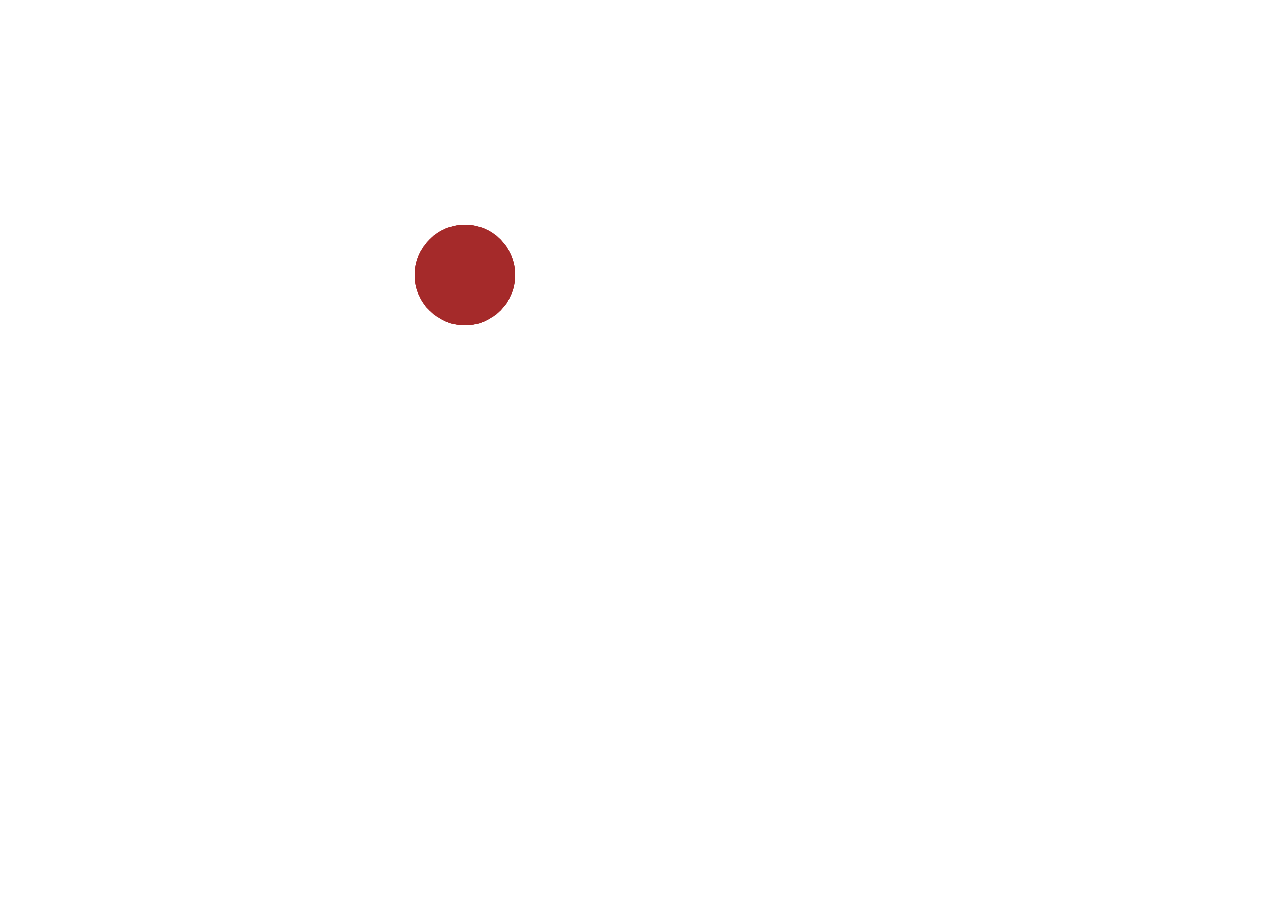
<file: index.html>
<!DOCTYPE html>
<html lang="en">

<head>
    <meta charset="UTF-8">
    <meta http-equiv="X-UA-Compatible" content="IE=edge">
    <meta name="viewport" content="width=device-width, initial-scale=1.0">
    <title>Document</title>
    <link rel="stylesheet" href="style.css">
</head>

<body>

    <div class="container">
        <div class="box"></div>

    </div>
    <div class="container">
        <div class="box"></div>

    </div>
    <div class="container">
        <div class="box"></div>

    </div>
    <div class="container">
        <div class="box"></div>

    </div>
    <div class="container">
        <div class="box"></div>

    </div>
    <div class="container">
        <div class="box"></div>

    </div>
    <div class="container">
        <div class="box"></div>

    </div>


</body>

</html>
</file>
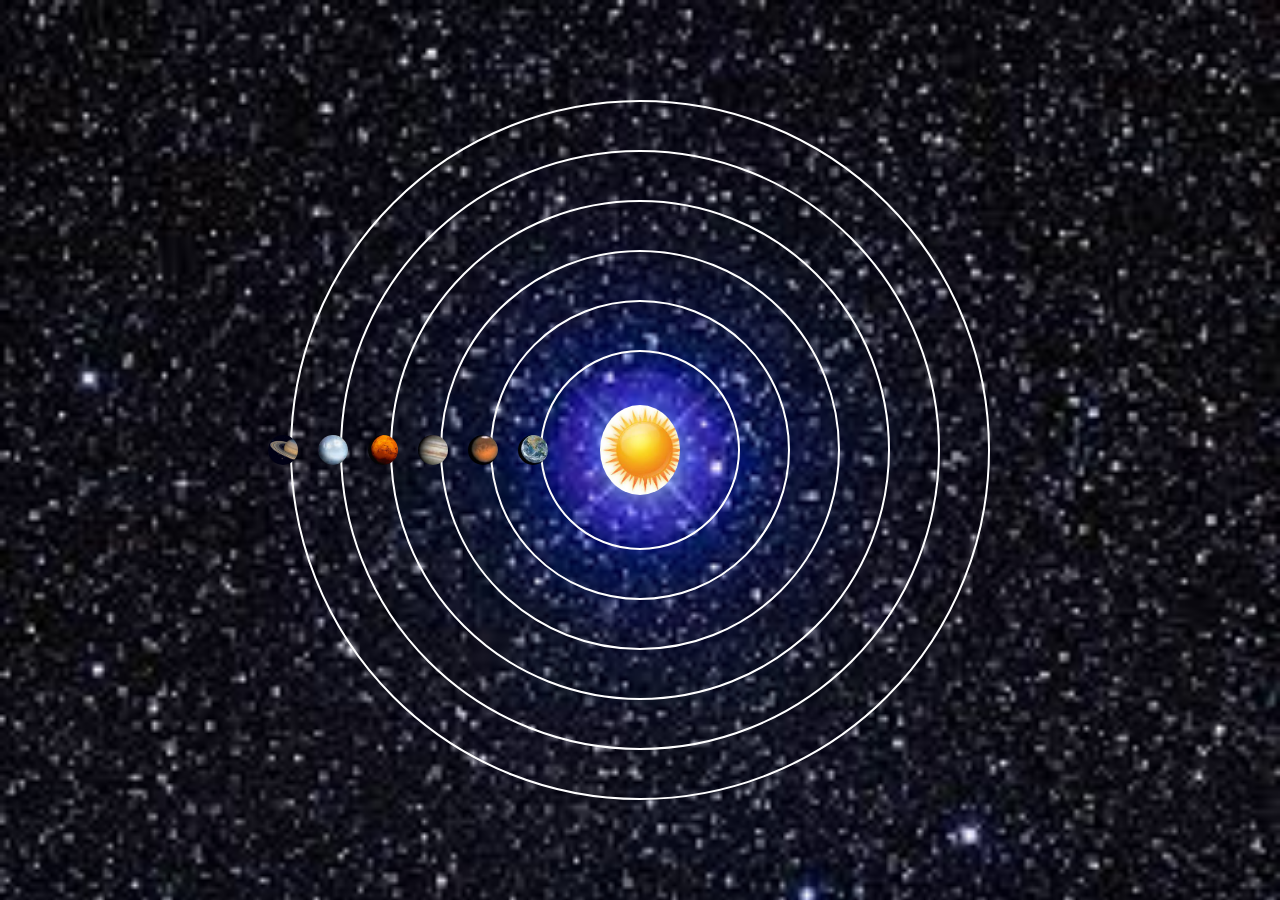
<file: vazifa.html>
<!DOCTYPE html>
<html lang="en">
<head>
    <meta charset="UTF-8">
    <meta http-equiv="X-UA-Compatible" content="IE=edge">
    <meta name="viewport" content="width=device-width, initial-scale=1.0">
    <title>Document</title>
    <link rel="stylesheet" href="./vazifa.css">
</head>
<body>
    <div class="container">
        <div class="box1">
            <div class="box2">
                <div class="box3">
                    <div class="box4">
                        <div class="box5">
                            <div class="box6">
                                <div class="box7">
                                    <div class="box8">

                                     </div>
                                <div>
                            </div>
                        </div>
                    </div>
                </div>
            </div>
        </div>
    </div>

</body>
</html>
</file>
<file: style.css>
* {
  margin: 0;
  padding: 0;
  box-sizing: border-box;
}
body {
  height: 100vh;
  display: flex;
  align-items: center;
  justify-content: center;
}

.container {
  width: 500px;
  height: 500px;
  /* border: 3px solid black;  */
  border-radius: 50%;
  animation: myanime 3s infinite ease;
  position: absolute;
  animation-delay: 0.1s;
}

.container:nth-child(2) {
  animation-delay: 0.2s;
}

.container:nth-child(3) {
  animation-delay: 0.3s;
}

.container:nth-child(4) {
  animation-delay: 0.4s;
}

.container:nth-child(5) {
  animation-delay: 0.5s;
}

.box {
  width: 100px;
  height: 100px;
  border-radius: 50%;
  background-color: brown;
  transform: translateX(25px) translateY(25px);
}

.box:nth-child(2) {
  transform: translateX(1px) translateY(15px);
}

@keyframes myanime {
  0% {
    transform: rotate(45deg);
  }

  100% {
    transform: rotate(405deg);
  }
}
</file>
<file: vazifa.css>
*{
  padding: 0;
  margin: 0;
  box-sizing: border-box;
}

body{
  height: 100vh;
  display: flex;
  align-items: center;
  justify-content: center;
  overflow: hidden;
  background-image: url("./yulduz1.jpg");
  background-size: cover;
}

.container{
  width: 700px;
  height: 700px;
  border-radius: 50%;
  border: 2px solid #fff;
  display: flex;
  align-items: center;
  justify-content: center;
  position: relative;
  animation: sam 13s infinite  linear;
}

.container::after{
  content: "";
  width: 30px;
  height: 30px;
  /* border: 2px solid red; */
  background-image: url("./say6.jpg");
  background-size: cover;
  border-radius: 50%;
  position: absolute;
  left: -24px;
  box-shadow: rgba(0, 0, 0, 0.4) 0px 0px 90px;

  
}
.box1{
  width: 600px;
  height: 600px;
  border-radius: 50%;
  border: 2px solid #fff;
  display: flex;
  align-items: center;
  justify-content: center;
  position: relative;
  animation: box1 11s infinite linear;
}
.box1::after{
  content: "";
  width: 30px;
  height: 30px;
  /* border: 2px solid red; */
  background-image: url("./say1.jpg");
  background-size:cover ;
  border-radius: 50%;
  position: absolute;
  left: -24px;
  
}
.box2{
  width: 500px;
  height: 500px;
  border-radius: 50%;
  border: 2px solid #fff;
  display: flex;
  align-items: center;
  justify-content: center;
  position: relative;
  animation: box2 9s infinite linear;
}
.box2::after{
  content: "";
  width: 30px;
  height: 30px;
  /* border: 2px solid red; */
  background-image: url("./say2.jpg");
  background-size: cover;
  border-radius: 50%;
  position: absolute;
  left: -24px;
  
}
.box3{
  width: 400px;
  height: 400px;
  border-radius: 50%;
  border: 2px solid #fff;
  display: flex;
  align-items: center;
  justify-content: center;
  position: relative;
  animation: box3 8s infinite linear;
}
.box3::after{
  content: "";
  width: 30px;
  height: 30px;
  /* border: 2px solid red; */
  background-image: url("./say3.jpg");
  background-size: cover;
  border-radius: 50%;
  position: absolute;
  left: -24px;
  
}
.box4{
  width: 300px;
  height: 300px;
  border-radius: 50%;
  border: 2px solid #fff;
  display: flex;
  align-items: center;
  justify-content: center;
  position: relative;
  animation: box4 6s infinite linear;
}
.box4::after{
  content: "";
  width: 30px;
  height: 30px;
  /* border: 2px solid red; */
  background-size: cover;
  background-image: url("./say4.jpg");
  border-radius: 50%;
  position: absolute;
  left: -24px;
  
}
.box5{
  width: 200px;
  height: 200px;
  border-radius: 50%;
  border: 2px solid #fff;
  display: flex;
  align-items: center;
  justify-content: center;
  position: relative;
  animation: box5 3s infinite linear;
}
.box5::before{
  content: "";
  width: 80px;
  height: 90px;
  background-image: url("./download\ \(1\).jpg");
  background-size: cover;
  background-color: none;
  position: absolute;
  border-radius: 50%;
  /* box-shadow: rgba(0, 0, 0, 0.4) 0px 0px 90px; */
}
.box5::after{
  content: "";
  width: 30px;
  height: 30px;
  /* border: 2px solid red; */
  background-image: url("./say5.jpg");
  background-size: cover;
  border-radius: 50%;
  position: absolute;
  left: -24px;
  box-shadow: rgba(0, 0, 0, 0.4) 0px 0px 90px;

}
@keyframes sam{
  from{
      transform: rotate(0);
  }
  to{
      transform: rotate(360deg);
  }
}
@keyframes box1{
  from{
      transform: rotate(0);
  }
  to{
      transform: rotate(360deg);
  }
}
@keyframes box2{
  from{
      transform: rotate(0);
  }
  to{
      transform: rotate(360deg);
  }
}@keyframes box3{
  from{
      transform: rotate(0);
  }
  to{
      transform: rotate(360deg);
  }
}@keyframes box4{
  from{
      transform: rotate(0);
  }
  to{
      transform: rotate(360deg);
  }
}@keyframes box5{
  from{
      transform: rotate(0);
  }
  to{
      transform: rotate(360deg);
  }
}@keyframes box6{
  from{
      transform: rotate(0);
  }
  to{
      transform: rotate(360deg);
  }
}@keyframes box7{
  from{
      transform: rotate(0);
  }
  to{
      transform: rotate(360deg);
  }
}@keyframes box8{
  from{
      transform: rotate(0);
  }
  to{
      transform: rotate(360deg);
  }
}
</file>
